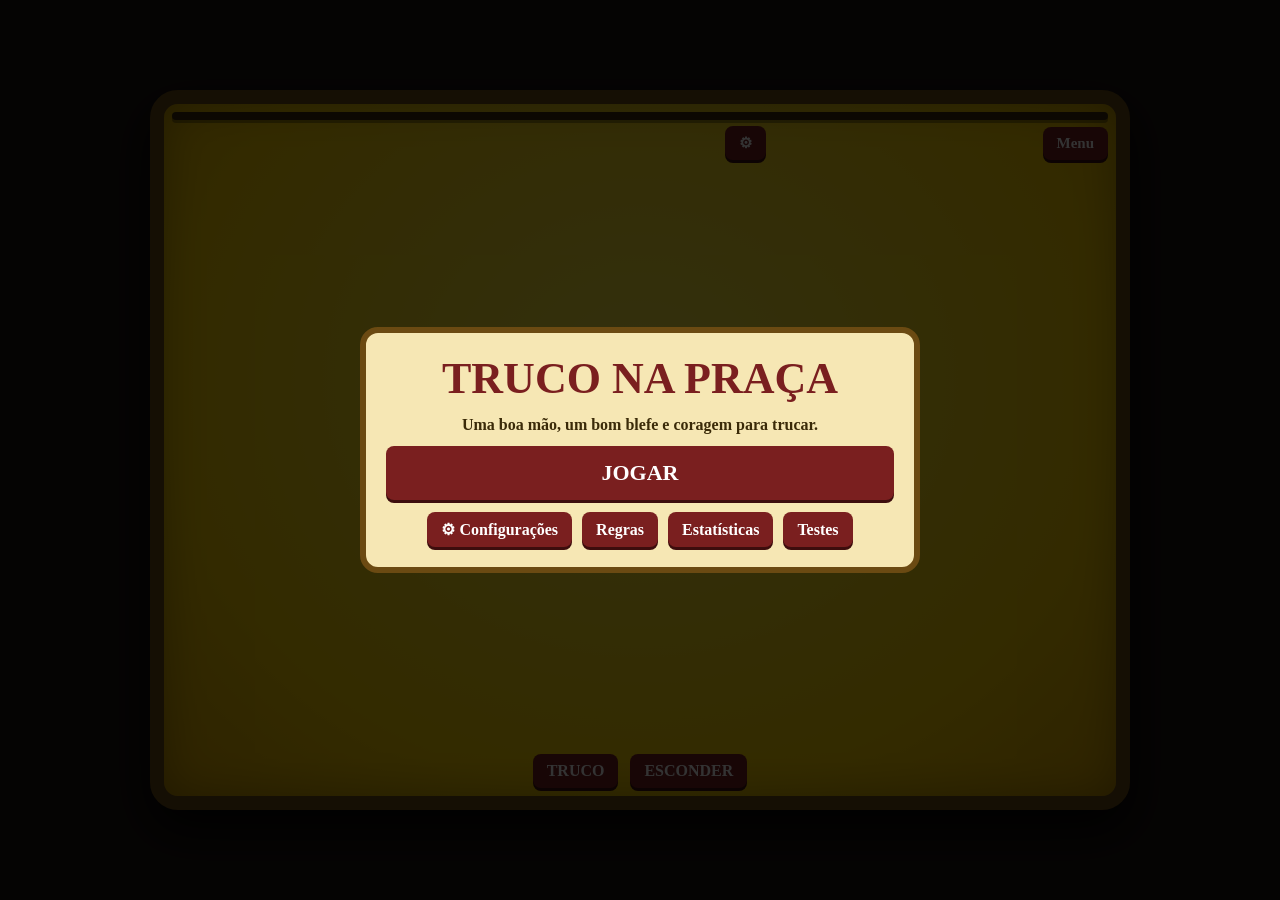
<file: trocoo/index.html>
<!DOCTYPE html>
<html lang="pt-BR"><head><meta charset="utf-8">
<meta name="viewport" content="width=device-width,initial-scale=1,viewport-fit=cover">
<title>Truco na Praça</title><link rel="stylesheet" href="style.css"></head><body>
<div id="menu" class="ov"><div class="box"><h1>TRUCO NA PRAÇA</h1>
<p>Uma boa mão, um bom blefe e coragem para trucar.</p>
<button id="play" class="big">JOGAR</button>
<div class="row"><button id="menuSettings">⚙ Configurações</button><button id="rules">Regras</button><button id="stats">Estatísticas</button><button id="tests">Testes</button></div></div></div>
<main id="table">
<div id="hud"><span id="sc"></span><span id="val"></span><span id="rd"></span><button id="settingsOpen" aria-label="Abrir configurações" title="Configurações">⚙</button><button id="quit">Menu</button></div>
<div id="opp" class="hand"></div>
<div id="mid"><div id="vira"></div><div id="cp1" class="slot"></div><div id="cp0" class="slot"></div><div id="log"></div></div>
<div id="msg"></div>
<div id="me" class="hand"></div>
<div id="acts"><button id="btnT">TRUCO</button><button id="btnH">ESCONDER</button></div>
</main>
<div id="modal" class="ov" hidden></div>
<div id="settingsPanel" class="ov" hidden role="dialog" aria-modal="true" aria-labelledby="settingsTitle">
 <section class="box">
  <h2 id="settingsTitle">Configurações</h2>
  <label>Dificuldade da IA <select id="settingsDiff"><option value="0">Fácil</option><option value="1">Normal</option><option value="2">Difícil</option></select></label>
  <label>Partida <select id="settingsBo"><option value="1">Melhor de 1</option><option value="3">Melhor de 3</option></select></label>
  <label class="toggle">Sons <input type="checkbox" id="settingsSound"></label>
  <button id="displayMode">⛶ Tela cheia e paisagem</button>
  <p id="displayStatus" role="status" aria-live="polite"></p>
  <div class="row"><button id="closeSettings">Concluir</button></div>
 </section>
</div>
<script src="script.js"></script></body></html>
</file>
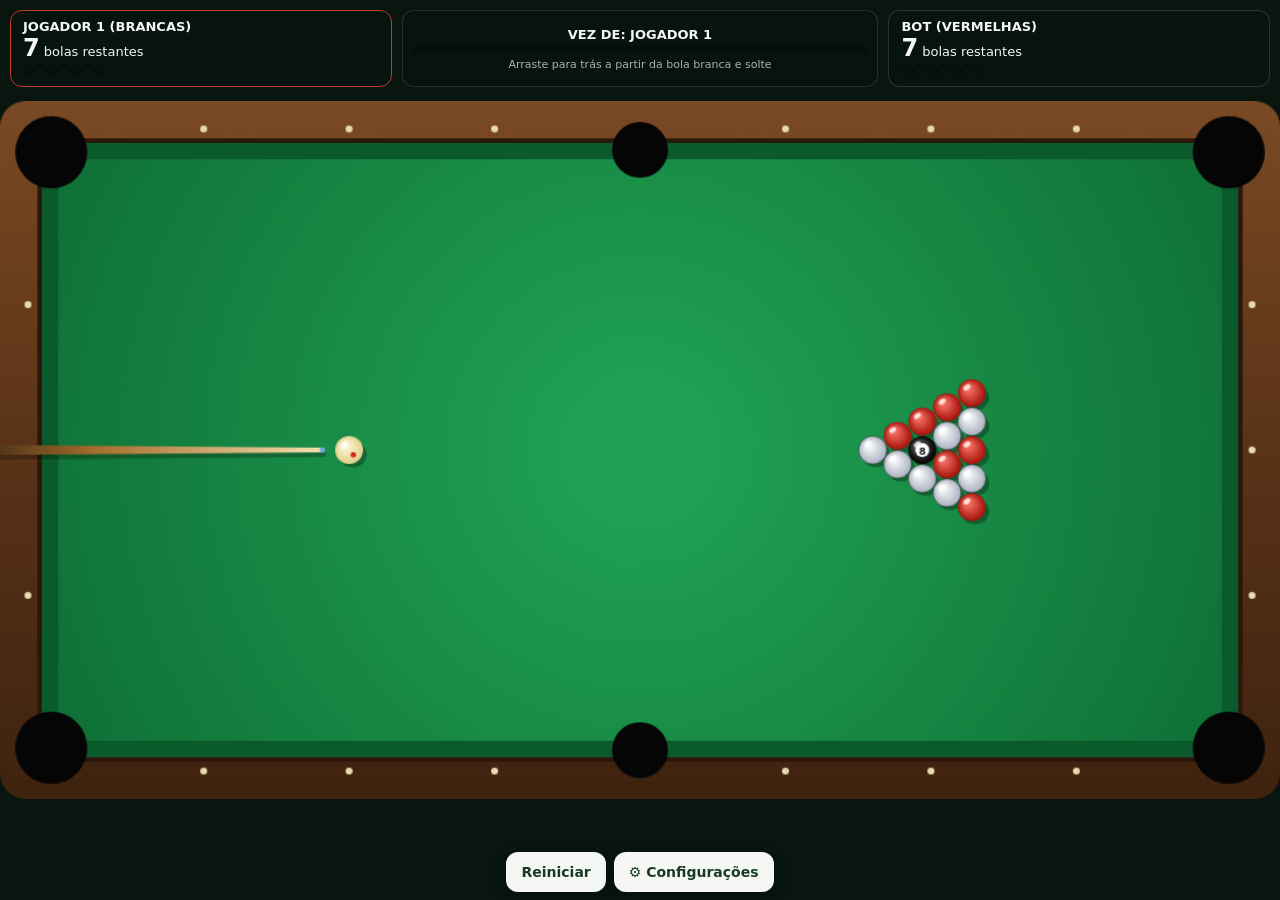
<file: sinuca/Sinuca 2 Jogadores + Bot.html>
<!DOCTYPE html>
<html lang="pt-BR"><head><meta charset="utf-8">
<meta name="viewport" content="width=device-width, initial-scale=1, viewport-fit=cover">
<title>Sinuca</title>
<style>
:root{--bg:#f1e8da;--fg:#2b1d12;--card:#fffaf0;--ac:#c0392b;box-sizing:border-box;padding-top:env(safe-area-inset-top,0px);padding-bottom:env(safe-area-inset-bottom,0px)}
@media(prefers-color-scheme:dark){:root:not([data-theme="light"]){--bg:#16100c;--fg:#f3e9dc;--card:#2a1f18}}
:root[data-theme="dark"]{--bg:#16100c;--fg:#f3e9dc;--card:#2a1f18}
*{box-sizing:border-box}html,body{height:100%;margin:0}
body{font:14px system-ui,sans-serif;background:var(--bg);color:var(--fg);display:flex;flex-direction:column;align-items:center;gap:8px;padding:8px;user-select:none;-webkit-user-select:none}
#hud,#wrap{width:min(98vw,calc((100vh - 130px)*1.8333))}
#hud{display:flex;gap:8px}
.pl{flex:1;background:var(--card);border-radius:10px;padding:6px 10px;border:3px solid transparent;font-size:12px}
.pl.on{border-color:var(--ac)}.pl b{display:block}.pl em{font-style:normal;font-size:22px;font-weight:700}
.dots i{display:inline-block;width:10px;height:10px;border-radius:50%;margin:3px 2px 0 0;border:1px solid #0007}
#mid{flex:1.1;text-align:center;display:flex;flex-direction:column;justify-content:center;gap:5px}
#turn{font-weight:700}#mid small{opacity:.7;font-size:11px}
#pw{height:12px;border-radius:6px;background:#0003;overflow:hidden}
#pw i{display:block;height:100%;width:0;background:linear-gradient(90deg,#4caf50,#ffc107,#e53935)}
#wrap{position:relative}canvas{width:100%;display:block;touch-action:none;border-radius:14px}
#banner{position:absolute;left:50%;top:50%;transform:translate(-50%,-50%);font-size:clamp(18px,4vw,42px);font-weight:800;color:#fff;background:#000a;padding:10px 26px;border-radius:12px;opacity:0;pointer-events:none}
#banner.show{animation:bn 1.3s ease}
@keyframes bn{0%{opacity:0;transform:translate(-50%,-50%) scale(.7)}20%,70%{opacity:1;transform:translate(-50%,-50%) scale(1)}100%{opacity:0;transform:translate(-50%,-50%) scale(1.1)}}
#msg{position:absolute;left:50%;bottom:7%;transform:translateX(-50%);background:#000b;color:#fff;padding:7px 14px;border-radius:10px;font-weight:600;text-align:center;max-width:90%;opacity:0;transition:opacity .3s;pointer-events:none}
#msg.on{opacity:1}#msg.bad{background:#b3261eee}#msg.ok{background:#1b7a3aee}
#over{position:absolute;inset:0;background:#000c;border-radius:14px;display:none;align-items:center;justify-content:center;text-align:center;color:#fff}
#over.on{display:flex}#over h2{font-size:clamp(20px,5vw,44px);margin:0 0 6px}
button,select{font:inherit;padding:7px 12px;border-radius:8px;border:1px solid #0004;background:var(--card);color:var(--fg)}
button{cursor:pointer;font-weight:600}#bar{display:flex;gap:8px;flex-wrap:wrap;justify-content:center}
:root{padding:0}
body{position:relative;display:block;width:100vw;height:100dvh;padding:0;overflow:hidden;background:#08160f;color:#f3f6f2;font:14px system-ui,sans-serif}
#wrap{position:absolute;inset:0;display:grid;place-items:center;width:100vw;height:100dvh;max-width:none;z-index:0}
canvas{width:min(100vw,calc(100dvh * 1.8333));height:auto;max-height:100dvh;border-radius:0}
#hud{position:absolute;top:env(safe-area-inset-top,0px);left:0;z-index:2;display:grid;grid-template-columns:minmax(0,1fr) minmax(100px,1.25fr) minmax(0,1fr);gap:clamp(4px,1vw,10px);width:100%;padding:clamp(4px,1vw,10px);pointer-events:none}
.pl{min-width:0;padding:clamp(4px,1vh,8px) clamp(6px,1vw,12px);border:1px solid #ffffff25;background:#07130edb;color:#f3f6f2;border-radius:12px;font-size:clamp(9px,1.5vw,13px)}
.pl em{font-size:clamp(17px,3vw,24px)}
#mid{min-width:0;gap:4px;padding:4px 8px;border:1px solid #ffffff20;border-radius:12px;background:#07130edb;color:#f3f6f2;font-size:clamp(10px,1.5vw,13px)}
#mid small{font-size:clamp(9px,1.2vw,11px)}
#pw{height:8px}
#bar{position:absolute;bottom:env(safe-area-inset-bottom,0px);left:0;z-index:3;display:flex;justify-content:center;gap:8px;width:100%;padding:8px;pointer-events:none}
#bar>*{pointer-events:auto}
#bar button{min-height:40px;padding:8px 14px;border:1px solid #ffffff25;background:#f4f7f4;color:#173b26;border-radius:12px;box-shadow:0 4px 14px #0005}
#bar button:hover{background:#dcebe0}
#settingsOpen{font-weight:700}
#settingsPanel{position:fixed;inset:0;z-index:5;display:flex;align-items:center;justify-content:center;padding:max(12px,env(safe-area-inset-top)) max(12px,env(safe-area-inset-right)) max(12px,env(safe-area-inset-bottom)) max(12px,env(safe-area-inset-left));background:#0009}
#settingsPanel[hidden]{display:none}
.settings-card{display:flex;flex-direction:column;gap:14px;width:min(100%,420px);max-height:100%;overflow:auto;padding:20px;background:#f6f4ec;color:#202b23;border:1px solid #ffffff80;border-radius:20px;box-shadow:0 18px 60px #0008}
.settings-head,.setting-row{display:flex;align-items:center;justify-content:space-between;gap:12px}
.settings-head h2{margin:0;font-size:22px}
.settings-card label{display:flex;flex-direction:column;gap:6px;font-weight:600}
.settings-card select{width:100%;min-height:42px}
.settings-card button{min-height:42px}
#settingsClose{width:42px;padding:6px;font-size:21px}
#displayMode{background:#176c3a;color:#fff;border:0}
#displayStatus{min-height:1.4em;margin:0;text-align:center;font-size:13px;color:#415447}
#over{z-index:1}
@media(max-width:600px){
 .pl{padding:4px 6px}
 #mid{padding:3px 4px}
 #mid small{display:none}
 #bar{gap:6px;padding:6px}
 #bar button{min-height:38px;padding:7px 12px}
 .settings-card{padding:16px}
}
@media(max-height:520px) and (orientation:landscape){
 #wrap canvas{width:min(100vw,calc((100dvh - 88px)*1.8333))}
 #hud{position:absolute;inset:0;display:block;padding:0}
 .pl{position:absolute;top:50%;width:clamp(96px,17vw,138px);padding:6px;transform:translateY(-50%);font-size:9px}
 #p0{left:max(4px,env(safe-area-inset-left))}
 #p1{right:max(4px,env(safe-area-inset-right))}
 .pl em{font-size:16px}
 .dots{display:none}
 #mid{position:absolute;top:max(2px,env(safe-area-inset-top));left:50%;width:min(44vw,290px);height:34px;transform:translateX(-50%);gap:2px;padding:3px 5px}
 #mid small,#pw{display:none}
 #bar{bottom:max(2px,env(safe-area-inset-bottom));padding:4px;gap:5px}
 #bar button{min-height:32px;padding:5px 10px}
}
</style></head><body>
<div id="hud">
 <div class="pl" id="p0"><b id="t0"></b><em id="n0">7</em> bolas restantes<div class="dots" id="d0"></div></div>
 <div id="mid"><div id="turn"></div><div id="pw"><i></i></div><small>Arraste para trás a partir da bola branca e solte</small></div>
 <div class="pl" id="p1"><b id="t1"></b><em id="n1">7</em> bolas restantes<div class="dots" id="d1"></div></div>
</div>
<div id="wrap"><canvas id="c"></canvas><div id="banner"></div><div id="msg"></div>
 <div id="over"><div><h2 id="ot"></h2><p id="op"></p><button id="rv">Revanche</button></div></div></div>
<div id="bar"><button id="rs">Reiniciar</button><button id="settingsOpen" aria-label="Abrir configurações" title="Configurações">⚙ Configurações</button></div>
<div id="settingsPanel" hidden role="dialog" aria-modal="true" aria-labelledby="settingsTitle">
 <section class="settings-card">
  <div class="settings-head"><h2 id="settingsTitle">Configurações</h2><button id="settingsClose" aria-label="Fechar configurações">×</button></div>
  <label>Modo de jogo<select id="mode"><option value="bot">Contra o Bot</option><option value="pvp">2 jogadores (local)</option></select></label>
  <label>Dificuldade do bot<select id="lvl"><option value="0">Fácil</option><option value="1" selected>Médio</option><option value="2">Difícil</option></select></label>
  <div class="setting-row"><strong>Sons</strong><button id="sn" type="button" aria-label="Alternar som">🔊</button></div>
  <button id="displayMode">⛶ Tela cheia e paisagem</button>
  <p id="displayStatus" role="status" aria-live="polite"></p>
 </section>
</div>
<script>
'use strict';
const $=id=>document.getElementById(id);
const cv=$('c'),ctx=cv.getContext('2d');
const W=1000,H=500,R=12,OX=50,OY=50,CW=1100,CH=600,DT=1/240,MAXV=1800,MAXDRAG=160,G=34,M=29;
const DPR=Math.min(2,window.devicePixelRatio||1);cv.width=CW*DPR;cv.height=CH*DPR;
// Caçapas (centro e raio de captura) e pontas ("dentes") das caçapas
const PK=[{x:-6,y:-6,r:28},{x:W/2,y:-8,r:21},{x:W+6,y:-6,r:28},{x:-6,y:H+6,r:28},{x:W/2,y:H+8,r:21},{x:W+6,y:H+6,r:28}];
const JAW=[[G,-5],[W-G,-5],[W/2-M,-5],[W/2+M,-5],[G,H+5],[W-G,H+5],[W/2-M,H+5],[W/2+M,H+5],[-5,G],[-5,H-G],[W+5,G],[W+5,H-G]].map(p=>({x:p[0],y:p[1]}));
let balls,cue,cur,state,shot,P,over,starter=0,gen=0,drag=null,aimP=null,view={ang:0,pull:6},botAnim=null,lastSnd=0,mute=false,AC=null;

/* ================= SOM ================= */
function snd(f,d,v,t){if(mute)return;try{AC=AC||new(window.AudioContext||window.webkitAudioContext)();const o=AC.createOscillator(),g=AC.createGain();o.type=t||'triangle';o.frequency.value=f;g.gain.setValueAtTime(v,AC.currentTime);g.gain.exponentialRampToValueAtTime(.001,AC.currentTime+d);o.connect(g);g.connect(AC.destination);o.start();o.stop(AC.currentTime+d)}catch(e){}}

/* ================= FÍSICA (passo fixo de 1/240 s, independente do FPS) ================= */
const mk=(id,type,x,y)=>({id,type,x,y,vx:0,vy:0,alive:true,sink:null});
const act=()=>balls.filter(b=>b.alive&&!b.sink);
const count=t=>balls.filter(b=>b.type===t&&b.alive).length;
function railHit(b){if(shot&&shot.first!==null)shot.rail=true;const n=performance.now();if(n-lastSnd>30){lastSnd=n;snd(160,.05,Math.min(.25,Math.hypot(b.vx,b.vy)/3000))}}
function sinkBall(b,p){b.sink={x0:b.x,y0:b.y,px:p.x,py:p.y,t:0};b.vx=b.vy=0;snd(110,.3,.35,'sine')}
function walls(b){
  const inY=b.y>G&&b.y<H-G,inX=(b.x>G&&b.x<W/2-M)||(b.x>W/2+M&&b.x<W-G);let h=false;
  if(inY){if(b.x<R){b.x=R;b.vx=Math.abs(b.vx)*.8;h=true}else if(b.x>W-R){b.x=W-R;b.vx=-Math.abs(b.vx)*.8;h=true}}
  if(inX){if(b.y<R){b.y=R;b.vy=Math.abs(b.vy)*.8;h=true}else if(b.y>H-R){b.y=H-R;b.vy=-Math.abs(b.vy)*.8;h=true}}
  if(h)railHit(b);
}
function jaws(b){for(const j of JAW){const dx=b.x-j.x,dy=b.y-j.y,d=Math.hypot(dx,dy);if(d<R+4&&d>0){const nx=dx/d,ny=dy/d;b.x=j.x+nx*(R+4);b.y=j.y+ny*(R+4);const vn=b.vx*nx+b.vy*ny;if(vn<0){b.vx-=1.6*vn*nx;b.vy-=1.6*vn*ny;railHit(b)}}}}
function step(dt){
  for(const b of balls){
    if(!b.alive)continue;
    if(b.sink){const s=b.sink;s.t+=dt/.28;const k=Math.min(1,s.t);b.x=s.x0+(s.px-s.x0)*k;b.y=s.y0+(s.py-s.y0)*k;if(s.t>=1){b.alive=false;shot.pocketed.push(b)}continue}
    b.x+=b.vx*dt;b.y+=b.vy*dt;
    const sp=Math.hypot(b.vx,b.vy);
    if(sp>0){const n=sp*(1-.5*dt)-45*dt;if(n<4){b.vx=b.vy=0}else{b.vx*=n/sp;b.vy*=n/sp}} // atrito do tecido
    walls(b);jaws(b);
    for(const p of PK)if(Math.hypot(b.x-p.x,b.y-p.y)<p.r){sinkBall(b,p);break}
    if(!b.sink&&(b.x<-14||b.x>W+14||b.y<-14||b.y>H+14)){let q=PK[0];for(const p of PK)if(Math.hypot(b.x-p.x,b.y-p.y)<Math.hypot(b.x-q.x,b.y-q.y))q=p;sinkBall(b,q)}
  }
  const a=act();
  for(let i=0;i<a.length;i++)for(let j=i+1;j<a.length;j++){
    const p=a[i],q=a[j];let dx=q.x-p.x,dy=q.y-p.y;const d2=dx*dx+dy*dy;if(d2>=4*R*R)continue;
    let d=Math.sqrt(d2);if(d<1e-6){dx=1;dy=0;d=1e-6}const nx=dx/d,ny=dy/d,ov=2*R-d;
    p.x-=nx*ov/2;p.y-=ny*ov/2;q.x+=nx*ov/2;q.y+=ny*ov/2; // separa sobreposição
    const rel=(p.vx-q.vx)*nx+(p.vy-q.vy)*ny;
    if(rel>0){const imp=rel*1.96/2;p.vx-=imp*nx;p.vy-=imp*ny;q.vx+=imp*nx;q.vy+=imp*ny;
      if(shot&&shot.first===null&&(p===cue||q===cue))shot.first=(p===cue?q:p).type;
      const n=performance.now();if(n-lastSnd>25){lastSnd=n;snd(420+Math.random()*140,.06,Math.min(.3,rel/1800))}}
  }
}
const moving=()=>balls.some(b=>b.alive&&(b.sink||b.vx||b.vy));
function freeSpot(x,y){for(let r=0;r<260;r+=8)for(let a=0;a<6.3;a+=.5){const px=x+Math.cos(a)*r,py=y+Math.sin(a)*r;if(px>R&&px<W-R&&py>R&&py<H-R&&!balls.some(b=>b.alive&&Math.hypot(b.x-px,b.y-py)<2*R+2))return{x:px,y:py}}return{x,y}}

/* ================= REGRAS ================= */
function shoot(ang,pw){
  const v=140+(MAXV-140)*pw;cue.vx=Math.cos(ang)*v;cue.vy=Math.sin(ang)*v;
  shot={first:null,rail:false,pocketed:[],myLeft:count(P[cur].type)};
  state='moving';drag=null;aimP=null;$('pw').firstChild.style.width='0';snd(240,.09,.3);
}
function resolve(){
  const s=shot,p=cur,me=P[p].type,op=P[1-p].type,pk=s.pocketed;
  const cs=pk.some(b=>b.type==='cue'),mine=pk.filter(b=>b.type===me).length,theirs=pk.filter(b=>b.type===op),blk=pk.some(b=>b.type==='b'),cl=s.myLeft===0,f=[];
  if(cs)f.push('a branca caiu na caçapa');
  if(s.first===null)f.push('não acertou nenhuma bola');
  else if(s.first===op)f.push('acertou primeiro a bola adversária');
  else if(s.first==='b'&&!cl)f.push('tocou a bola preta antes da hora');
  if(s.first!==null&&!s.rail&&!pk.some(b=>b.type!=='cue'))f.push('nenhuma bola tocou a tabela');
  theirs.forEach(b=>{const q=freeSpot(W/2,H/2);b.x=q.x;b.y=q.y;b.vx=b.vy=0;b.alive=true;b.sink=null}); // Regra 3
  shot=null;
  if(blk){hud();return cl&&!f.length?end(p,P[p].name+' encaçapou a bola 8 corretamente!'):end(1-p,P[p].name+(cl?' errou ao encaçapar a bola 8 (falta)':' encaçapou a bola 8 antes da hora')+'.')}
  const prev=cur,who=P[p].name,opn=P[1-p].name;
  if(f.length){cur=1-p;cue.alive=true;cue.sink=null;cue.vx=cue.vy=0;if(cs){const q=freeSpot(W*.25,H/2);cue.x=q.x;cue.y=q.y}state='hand';toast('FALTA de '+who+': '+f.join(', ')+'. Bola na mão para '+opn+'.','bad')}
  else if(theirs.length){cur=1-p;state='aim';toast(who+' encaçapou bola adversária: ela volta à mesa e perde a vez.','bad')}
  else if(mine){state='aim';toast('Bola encaçapada! '+who+' joga de novo.','ok')}
  else{cur=1-p;state='aim';toast('Nenhuma bola encaçapada. Vez de '+opn+'.')}
  if(state==='hand'&&!P[cur].bot)toast('FALTA! Arraste a bola branca (metade esquerda) e solte para posicionar.','bad');
  hud();if(cur!==prev)banner('VEZ DE: '+P[cur].name);kick();
}
function end(w,why){over=true;state='over';$('ot').textContent=P[w].name+' VENCEU!';$('op').textContent=why;$('over').classList.add('on')}

/* ================= BOT (humanizado: erra, hesita, escolhe mal às vezes) ================= */
const SK=[{s:.024,f:.22,p:.16,k:1},{s:.012,f:.12,p:.11,k:1.8},{s:.006,f:.05,p:.07,k:3}]; // ruído de mira, chance de "vacilo", ruído de força, viés de escolha
const gauss=()=>Math.sqrt(-2*Math.log(1-Math.random()))*Math.cos(6.283*Math.random());
function clear(ax,ay,bx,by,ig){const dx=bx-ax,dy=by-ay,l2=dx*dx+dy*dy||1;for(const o of balls){if(!o.alive||o.sink||o===cue||o===ig)continue;const t=Math.max(0,Math.min(1,((o.x-ax)*dx+(o.y-ay)*dy)/l2));if(Math.hypot(o.x-ax-t*dx,o.y-ay-t*dy)<2*R-2)return false}return true}
function targets(){const l=balls.filter(b=>b.alive&&b.type===P[cur].type);return l.length?l:balls.filter(b=>b.alive&&b.type==='b')}
function cands(cx,cy){ // todas as tacadas viáveis: bola-fantasma atrás do alvo, alinhada com a caçapa
  const out=[];
  for(const t of targets())for(const pk of PK){
    const dx=pk.x-t.x,dy=pk.y-t.y,dl=Math.hypot(dx,dy),ux=dx/dl,uy=dy/dl,gx=t.x-ux*2*R,gy=t.y-uy*2*R;
    if(gx<R||gx>W-R||gy<R||gy>H-R)continue;
    const vx=gx-cx,vy=gy-cy,vl=Math.hypot(vx,vy);if(vl<4)continue;
    const cs=(vx*ux+vy*uy)/vl;if(cs<.3)continue;
    if(!clear(cx,cy,gx,gy,t)||!clear(t.x,t.y,pk.x,pk.y,t))continue;
    out.push({ang:Math.atan2(vy,vx),vl,dl,cs,sc:cs-(vl+dl)/2200});
  }
  return out.sort((a,b)=>b.sc-a.sc);
}
function plan(){
  const L=SK[+$('lvl').value],cs=cands(cue.x,cue.y);let ang,pw;
  if(cs.length){
    let i=Math.floor(Math.pow(Math.random(),L.k)*Math.min(cs.length,4));
    if(Math.random()<L.f*.5)i=Math.floor(Math.random()*cs.length); // escolha ruim ocasional
    const c=cs[i];let sg=L.s*(.6+c.vl/700+c.dl/1200+(1-c.cs)*1.6);
    if(Math.random()<L.f)sg*=3.5; // vacilo
    ang=c.ang+gauss()*sg;
    pw=((.5*(c.vl+c.dl)+240+(1-c.cs)*260)*(1+gauss()*L.p)-140)/(MAXV-140);
  }else{ // sem tacada limpa: tenta tocar numa bola sua, sem muita precisão
    const ts=targets(),ok=ts.filter(t=>clear(cue.x,cue.y,t.x,t.y,t)),t=(ok.length?ok:ts)[Math.floor(Math.random()*(ok.length||ts.length))];
    ang=Math.atan2(t.y-cue.y,t.x-cue.x)+gauss()*L.s*2.2;pw=.3+Math.random()*.35;
  }
  pw=Math.max(.12,Math.min(1,pw));
  botAnim={t0:performance.now(),T1:800+Math.random()*1000,T2:520,T3:130,a0:ang+(Math.random()-.5)*1.8,ang,pw};
}
function botPlace(){ // bola na mão: testa posições e escolhe uma boa (com ruído)
  let best=null,bs=-9;
  for(let i=0;i<16;i++){const x=R+8+Math.random()*(W/2-R-8),y=R+8+Math.random()*(H-2*R-16);
    if(balls.some(b=>b!==cue&&b.alive&&Math.hypot(b.x-x,b.y-y)<2*R+4))continue;
    const c=cands(x,y)[0],s=(c?c.sc:-1)+Math.random()*.35;if(s>bs){bs=s;best={x,y}}}
  if(!best)best=freeSpot(W*.25,H/2);
  cue.x=best.x;cue.y=best.y;cue.vx=cue.vy=0;state='aim';
}
function kick(){const g=gen;if(!over&&P[cur].bot&&state!=='moving')setTimeout(()=>{if(g===gen&&!over&&(state==='aim'||state==='hand')&&!botAnim){if(state==='hand')botPlace();plan()}},900)}
function botTick(now){
  const b=botAnim;if(!b)return;const t=now-b.t0;
  if(t<b.T1){const k=t/b.T1;view.ang=b.a0+(b.ang-b.a0)*k*k*(3-2*k)+Math.sin(now/70)*.006*(1-k);view.pull=6}
  else if(t<b.T1+b.T2){view.ang=b.ang;view.pull=6+b.pw*90*(t-b.T1)/b.T2;$('pw').firstChild.style.width=(b.pw*100*(t-b.T1)/b.T2)+'%'}
  else if(t<b.T1+b.T2+b.T3){const k=(t-b.T1-b.T2)/b.T3;view.pull=6+b.pw*90*(1-k)-14*k}
  else{botAnim=null;shoot(b.ang,b.pw)}
}

/* ================= INTERFACE / ENTRADA ================= */
function toast(t,c){const m=$('msg');m.textContent=t;m.className='on '+(c||'');clearTimeout(toast.h);toast.h=setTimeout(()=>m.className='',3600)}
function banner(t){const b=$('banner');b.textContent=t;b.classList.remove('show');void b.offsetWidth;b.classList.add('show')}
function hud(){
  for(const i of[0,1]){const rem=count(P[i].type),col=i?'#d42a1c':'#fff';
    $('t'+i).textContent=P[i].name+' ('+P[i].lab+')';$('n'+i).textContent=rem||'→ bola 8';
    $('d'+i).innerHTML=Array.from({length:7},(_,k)=>'<i style="background:'+(k<7-rem?col:'transparent')+'"></i>').join('');
    $('p'+i).classList.toggle('on',cur===i&&!over)}
  $('turn').textContent='VEZ DE: '+P[cur].name;
}
const human=()=>!over&&!P[cur].bot&&(state==='aim'||state==='hand');
function pt(e){const r=cv.getBoundingClientRect();return{x:(e.clientX-r.left)*CW/r.width-OX,y:(e.clientY-r.top)*CH/r.height-OY}}
function moveHand(p){const x=Math.max(R,Math.min(W/2,p.x)),y=Math.max(R,Math.min(H-R,p.y));if(!balls.some(b=>b!==cue&&b.alive&&Math.hypot(b.x-x,b.y-y)<2*R+1)){cue.x=x;cue.y=y}}
cv.addEventListener('pointerdown',e=>{if(!human())return;const p=pt(e);
  if(state==='hand'){drag='hand';moveHand(p)}else if(Math.hypot(p.x-cue.x,p.y-cue.y)<52){drag='aim';aimP=p}else return;
  cv.setPointerCapture(e.pointerId);e.preventDefault()});
cv.addEventListener('pointermove',e=>{if(!drag)return;const p=pt(e);if(drag==='hand')moveHand(p);else aimP=p});
cv.addEventListener('pointerup',()=>{
  if(drag==='hand'){state='aim';drag=null;return}
  if(drag==='aim'&&aimP){const dx=cue.x-aimP.x,dy=cue.y-aimP.y,d=Math.hypot(dx,dy);drag=null;
    if(d<14){aimP=null;$('pw').firstChild.style.width='0';return}shoot(Math.atan2(dy,dx),Math.min(1,d/MAXDRAG))}});
cv.addEventListener('pointercancel',()=>{drag=null;aimP=null});

function reset(){
  gen++;botAnim=null;over=false;shot=null;drag=null;aimP=null;$('over').classList.remove('on');
  balls=[];cue=mk(0,'cue',W*.25,H/2);balls.push(cue);
  let c=0,id=1,i=0;
  for(let r=0;r<5;r++)for(let k=0;k<=r;k++){let t;if(i===4)t='b';else{t=c%2?'r':'w';c++}i++;balls.push(mk(id++,t,W*.7+r*(R*1.74+.4),H/2+(k-r/2)*(2*R+.5)))}
  const bot=$('mode').value==='bot';
  P=[{type:'w',name:'JOGADOR 1',lab:'BRANCAS'},{type:'r',name:bot?'BOT':'JOGADOR 2',lab:'VERMELHAS',bot}];
  cur=starter;state='aim';view={ang:0,pull:6};hud();banner('VEZ DE: '+P[cur].name);kick();
}
$('rs').onclick=reset;$('rv').onclick=()=>{starter=1-starter;reset()};$('mode').onchange=reset;
$('sn').onclick=()=>{mute=!mute;$('sn').textContent=mute?'🔇':'🔊'};
const settingsPanel=$('settingsPanel');
$('settingsOpen').onclick=()=>{settingsPanel.hidden=false};
$('settingsClose').onclick=()=>{settingsPanel.hidden=true};
settingsPanel.addEventListener('click',e=>{if(e.target===settingsPanel)settingsPanel.hidden=true});
settingsPanel.addEventListener('keydown',e=>{if(e.key==='Escape')settingsPanel.hidden=true});
async function enableFullscreenLandscape(){
 const status=$('displayStatus'),root=document.documentElement;
 status.textContent='Ativando tela cheia…';
 try{
  if(!document.fullscreenElement){
   const request=root.requestFullscreen||root.webkitRequestFullscreen;
   if(typeof request!=='function'){status.textContent='Este navegador não oferece tela cheia. Gire o aparelho manualmente.';return}
   await request.call(root)
  }
 }catch(error){status.textContent='O navegador bloqueou a tela cheia. Tente pelo menu do navegador.';console.warn('Não foi possível ativar tela cheia:',error);return}
 const orientation=screen.orientation;
 if(orientation&&typeof orientation.lock==='function'){
  try{await orientation.lock('landscape');status.textContent='Tela cheia ativada no modo horizontal.'}
  catch(error){status.textContent='Tela cheia ativada. Gire o celular para a horizontal se não girar sozinho.';console.info('O navegador não permitiu travar a orientação:',error)}
 }else status.textContent='Tela cheia ativada. Gire o celular para a horizontal.'
}
$('displayMode').onclick=enableFullscreenLandscape;

/* ================= DESENHO ================= */
function rr(x,y,w,h,r){ctx.beginPath();ctx.roundRect(x,y,w,h,r)}
function drawBall(b){
  let r=R,a=1;if(b.sink){const k=Math.min(1,b.sink.t);r=R*(1-.45*k);a=1-.7*k}
  ctx.globalAlpha=a;ctx.fillStyle='rgba(0,0,0,.3)';ctx.beginPath();ctx.ellipse(b.x+3,b.y+4,r,r*.9,0,0,7);ctx.fill();
  const C={cue:['#fffbe0','#e0d28a'],w:['#ffffff','#aab2c0'],r:['#ff7a6e','#a4120a'],b:['#666','#000']}[b.type];
  const g=ctx.createRadialGradient(b.x-r*.35,b.y-r*.4,r*.1,b.x,b.y,r);g.addColorStop(0,C[0]);g.addColorStop(1,C[1]);
  ctx.fillStyle=g;ctx.beginPath();ctx.arc(b.x,b.y,r,0,7);ctx.fill();
  if(b.type==='w'){ctx.strokeStyle='rgba(0,0,0,.35)';ctx.lineWidth=1;ctx.stroke()}
  if(b.type==='cue'){ctx.fillStyle='#d42a1c';ctx.beginPath();ctx.arc(b.x+r*.3,b.y+r*.35,r*.2,0,7);ctx.fill()}
  if(b.type==='b'){ctx.fillStyle='#fff';ctx.beginPath();ctx.arc(b.x,b.y,r*.5,0,7);ctx.fill();ctx.fillStyle='#000';ctx.font='bold '+r*.8+'px sans-serif';ctx.textAlign='center';ctx.textBaseline='middle';ctx.fillText('8',b.x,b.y+1)}
  ctx.fillStyle='rgba(255,255,255,.75)';ctx.beginPath();ctx.ellipse(b.x-r*.35,b.y-r*.4,r*.28,r*.17,-.6,0,7);ctx.fill();ctx.globalAlpha=1;
}
function drawCue(){
  const a=view.ang,d=R+5+view.pull,ux=Math.cos(a),uy=Math.sin(a),px=-uy,py=ux;
  const x0=cue.x-ux*d,y0=cue.y-uy*d,x1=cue.x-ux*(d+320),y1=cue.y-uy*(d+320);
  ctx.fillStyle='rgba(0,0,0,.25)';ctx.beginPath();ctx.moveTo(x0+3+px*2,y0+4+py*2);ctx.lineTo(x1+3+px*4.5,y1+4+py*4.5);ctx.lineTo(x1+3-px*4.5,y1+4-py*4.5);ctx.lineTo(x0+3-px*2,y0+4-py*2);ctx.fill();
  const g=ctx.createLinearGradient(x0,y0,x1,y1);g.addColorStop(0,'#f3e0b0');g.addColorStop(.6,'#a8702f');g.addColorStop(1,'#2a1a10');
  ctx.fillStyle=g;ctx.beginPath();ctx.moveTo(x0+px*2,y0+py*2);ctx.lineTo(x1+px*4.5,y1+py*4.5);ctx.lineTo(x1-px*4.5,y1-py*4.5);ctx.lineTo(x0-px*2,y0-py*2);ctx.fill();
  ctx.fillStyle='#6fa8dc';ctx.beginPath();ctx.arc(x0,y0,2.4,0,7);ctx.fill();
}
function predict(ang){ // linha de previsão da bola branca até o 1º obstáculo
  const dx=Math.cos(ang),dy=Math.sin(ang);let t=1e9,hb=null;
  if(dx>0)t=Math.min(t,(W-R-cue.x)/dx);else if(dx<0)t=Math.min(t,(R-cue.x)/dx);
  if(dy>0)t=Math.min(t,(H-R-cue.y)/dy);else if(dy<0)t=Math.min(t,(R-cue.y)/dy);
  for(const b of balls){if(b===cue||!b.alive||b.sink)continue;const fx=b.x-cue.x,fy=b.y-cue.y,pr=fx*dx+fy*dy;if(pr<0)continue;const pp=fx*fx+fy*fy-pr*pr;if(pp>4*R*R)continue;const tt=pr-Math.sqrt(4*R*R-pp);if(tt<t){t=tt;hb=b}}
  const ex=cue.x+dx*t,ey=cue.y+dy*t;
  ctx.setLineDash([6,6]);ctx.strokeStyle='rgba(255,255,255,.8)';ctx.lineWidth=1.5;ctx.beginPath();ctx.moveTo(cue.x,cue.y);ctx.lineTo(ex,ey);ctx.stroke();
  ctx.beginPath();ctx.arc(ex,ey,R,0,7);ctx.stroke();
  if(hb){const nx=hb.x-ex,ny=hb.y-ey,l=Math.hypot(nx,ny)||1;ctx.beginPath();ctx.moveTo(hb.x,hb.y);ctx.lineTo(hb.x+nx/l*60,hb.y+ny/l*60);ctx.stroke()}
  ctx.setLineDash([]);
}
function draw(){
  ctx.setTransform(DPR,0,0,DPR,0,0);ctx.clearRect(0,0,CW,CH);
  let g=ctx.createLinearGradient(0,0,0,CH);g.addColorStop(0,'#7a4a24');g.addColorStop(.5,'#5a3318');g.addColorStop(1,'#3f230f');
  rr(0,0,CW,CH,22);ctx.fillStyle=g;ctx.fill();
  ctx.fillStyle='#2b180a';rr(OX-18,OY-18,W+36,H+36,10);ctx.fill();
  ctx.fillStyle='#0b5a2b';rr(OX-14,OY-14,W+28,H+28,8);ctx.fill();
  ctx.translate(OX,OY);
  g=ctx.createRadialGradient(W/2,H/2,60,W/2,H/2,W*.6);g.addColorStop(0,'#1fa052');g.addColorStop(1,'#0e6c34');ctx.fillStyle=g;ctx.fillRect(0,0,W,H);
  ctx.fillStyle='#e8d9b0';
  for(let i=1;i<8;i++)if(i!==4){for(const y of[-26,H+26]){ctx.beginPath();ctx.arc(i*W/8,y,3,0,7);ctx.fill()}}
  for(let j=1;j<4;j++)for(const x of[-26,W+26]){ctx.beginPath();ctx.arc(x,j*H/4,3,0,7);ctx.fill()}
  for(const p of PK){ctx.fillStyle='#050505';ctx.beginPath();ctx.arc(p.x,p.y,p.r+3,0,7);ctx.fill()}
  if(state==='hand'){ctx.fillStyle='rgba(255,255,255,.09)';ctx.fillRect(0,0,W/2,H);ctx.strokeStyle='rgba(255,255,255,.4)';ctx.beginPath();ctx.moveTo(W/2,0);ctx.lineTo(W/2,H);ctx.stroke()}
  balls.filter(b=>b.alive).sort((a,b)=>(a.sink?1:0)-(b.sink?1:0)).forEach(drawBall);
  if(state==='aim'&&!over&&cue.alive){
    if(drag==='aim'&&aimP){const dx=cue.x-aimP.x,dy=cue.y-aimP.y,pw=Math.min(1,Math.hypot(dx,dy)/MAXDRAG);view.ang=Math.atan2(dy,dx);view.pull=6+pw*90;$('pw').firstChild.style.width=pw*100+'%';predict(view.ang)}
    drawCue();
  }
  ctx.translate(-OX,-OY);
}

/* ================= LOOP PRINCIPAL ================= */
let last=performance.now(),acc=0;
function frame(now){
  const dt=Math.min(.05,(now-last)/1000);last=now;
  if(state==='moving'){acc+=dt;while(acc>=DT){step(DT);acc-=DT}if(!moving()){acc=0;resolve()}}
  botTick(now);draw();requestAnimationFrame(frame);
}
reset();requestAnimationFrame(frame);
</script></body></html>
</file>
<file: trocoo/style.css>
*{box-sizing:border-box}
body{margin:0;height:100vh;height:100dvh;background:#1b1410;font-family:Georgia,serif;display:flex;align-items:center;justify-content:center;overflow:hidden}
#table{--w:clamp(52px,11vw,92px);width:min(98vw,980px);height:min(98dvh,720px);background:radial-gradient(ellipse at 50% 40%,#fff04a,#ffd400 70%,#e6ad00);border:14px solid #6b4a12;border-radius:28px;box-shadow:0 20px 50px #000,inset 0 0 40px #0004;display:grid;grid-template-rows:auto 1fr 1.6fr 1fr auto;padding:8px;gap:4px;position:relative}
#hud{display:flex;flex-wrap:wrap;gap:6px 14px;justify-content:space-between;align-items:center;font-weight:bold;font-size:clamp(11px,2.4vw,15px);color:#3a2a08}
#hud button,button{font:inherit;cursor:pointer;background:#7a1f1f;color:#fff;border:0;border-radius:8px;padding:8px 14px;font-weight:bold;box-shadow:0 3px #3d0d0d}
button:disabled{opacity:.35;cursor:default}button.on{background:#1f6b2c}
.hand{display:flex;justify-content:center;align-items:center;gap:calc(var(--w)*.12)}
#mid{display:grid;grid-template-columns:1fr 1fr 1fr;grid-template-rows:1fr 1fr;align-items:center;justify-items:center}
#vira{grid-row:1/3;grid-column:1}#cp1{grid-column:2;grid-row:1}#cp0{grid-column:2;grid-row:2}
#log{grid-column:3;grid-row:1/3;font-size:clamp(10px,2.2vw,14px);color:#3a2a08;text-align:center}
.slot{min-height:calc(var(--w)*1.4)}
.card{width:var(--w);aspect-ratio:5/7;background:#fffdf6;border:1px solid #444;border-radius:8%;position:relative;box-shadow:0 3px 8px #0006;font-weight:bold;font-size:calc(var(--w)*.22);color:#111;transition:transform .15s,box-shadow .15s}
.card.red{color:#c4161c}
.card b{position:absolute;left:7%;top:3%;line-height:1;text-align:center}.card b i{display:block;font-style:normal;font-size:.8em}
.card b.bt{left:auto;right:7%;top:auto;bottom:3%;transform:rotate(180deg)}
.card u{position:absolute;inset:0;display:flex;flex-direction:column;align-items:center;justify-content:center;text-decoration:none;font-size:calc(var(--w)*.55)}
.card em{font-size:.55em;font-style:normal;border:2px double currentColor;padding:0 .2em;border-radius:4px}
.card.back{background:repeating-linear-gradient(45deg,#1e3f8f 0 5px,#fff 5px 7px,#9b1c1c 7px 12px,#fff 12px 14px);border:4px solid #fff;outline:1px solid #444}
.mine .card{cursor:pointer}.mine .card:hover{transform:translateY(-12px);box-shadow:0 10px 14px #0006}
.deal{animation:deal .5s backwards}.drop{animation:drop .35s}.win{box-shadow:0 0 0 4px #1f9d3a,0 0 18px #1f9d3a}
@keyframes deal{from{transform:translateY(-120px) scale(.5);opacity:0}}
@keyframes drop{from{transform:translateY(90px) scale(.8);opacity:.3}}
#msg{position:absolute;left:50%;top:50%;transform:translate(-50%,-50%) scale(.8);background:#000b;color:#ffe27a;padding:10px 22px;border-radius:12px;font-size:clamp(16px,4vw,28px);font-weight:bold;opacity:0;pointer-events:none;transition:.25s;text-align:center;z-index:5}
#msg.show{opacity:1;transform:translate(-50%,-50%) scale(1)}
#acts{display:flex;justify-content:center;gap:12px;padding-top:4px}
.ov{position:fixed;inset:0;background:#000c;display:flex;align-items:center;justify-content:center;z-index:10;padding:10px}
.ov[hidden]{display:none}
.box{background:#f6e7b4;border:6px solid #6b4a12;border-radius:18px;padding:20px;max-width:560px;width:100%;max-height:96dvh;overflow:auto;text-align:center;display:flex;flex-direction:column;gap:12px;animation:drop .3s}
.box h1{margin:0;color:#7a1f1f;font-size:clamp(26px,7vw,44px)}.box h2{margin:0;color:#7a1f1f}
.box p,.box label{margin:0;color:#3a2a08;font-weight:bold}.box select{font:inherit;margin-left:6px}
.box .rl{text-align:left;font-size:14px;font-weight:normal}
.big{font-size:22px;padding:14px}.row,.cs,.bs{display:flex;gap:10px;justify-content:center;flex-wrap:wrap}
.cs{--w:70px}
#hud #sc{order:-1;flex:1 0 100%;text-align:center;font-size:clamp(20px,6vw,38px);background:#3a2a08;color:#ffe27a;border-radius:10px;padding:4px 10px;letter-spacing:1px;box-shadow:0 3px #0005}
@media (orientation:landscape) and (max-height:700px){
 #table{--w:clamp(38px,10.5vh,56px);width:100vw;height:100dvh;border-width:8px;border-radius:14px;padding:4px;gap:2px;grid-template-rows:auto minmax(0,.8fr) minmax(0,1.45fr) minmax(0,.8fr) auto}
 #hud{min-height:0;flex-wrap:nowrap;gap:3px 8px;font-size:clamp(10px,2.4vh,12px)}
 #hud button,button{padding:4px 8px;white-space:nowrap}
 #hud #sc{order:0;flex:0 1 auto;font-size:clamp(14px,4.2vh,20px);padding:3px 6px;letter-spacing:0;white-space:nowrap}
 #hud #val,#hud #rd{white-space:nowrap}
 .hand{min-height:0;gap:calc(var(--w)*.08)}
 #mid{min-height:0;grid-template-columns:repeat(3,minmax(0,1fr));grid-template-rows:repeat(2,minmax(0,1fr))}
 .slot{min-height:0}
 #log{max-height:100%;overflow:auto;font-size:clamp(9px,2.2vh,12px)}
 #acts{min-height:0;gap:8px;padding-top:0}
 #acts button{padding:5px 12px;font-size:clamp(11px,2.6vh,14px)}
}
</file>
